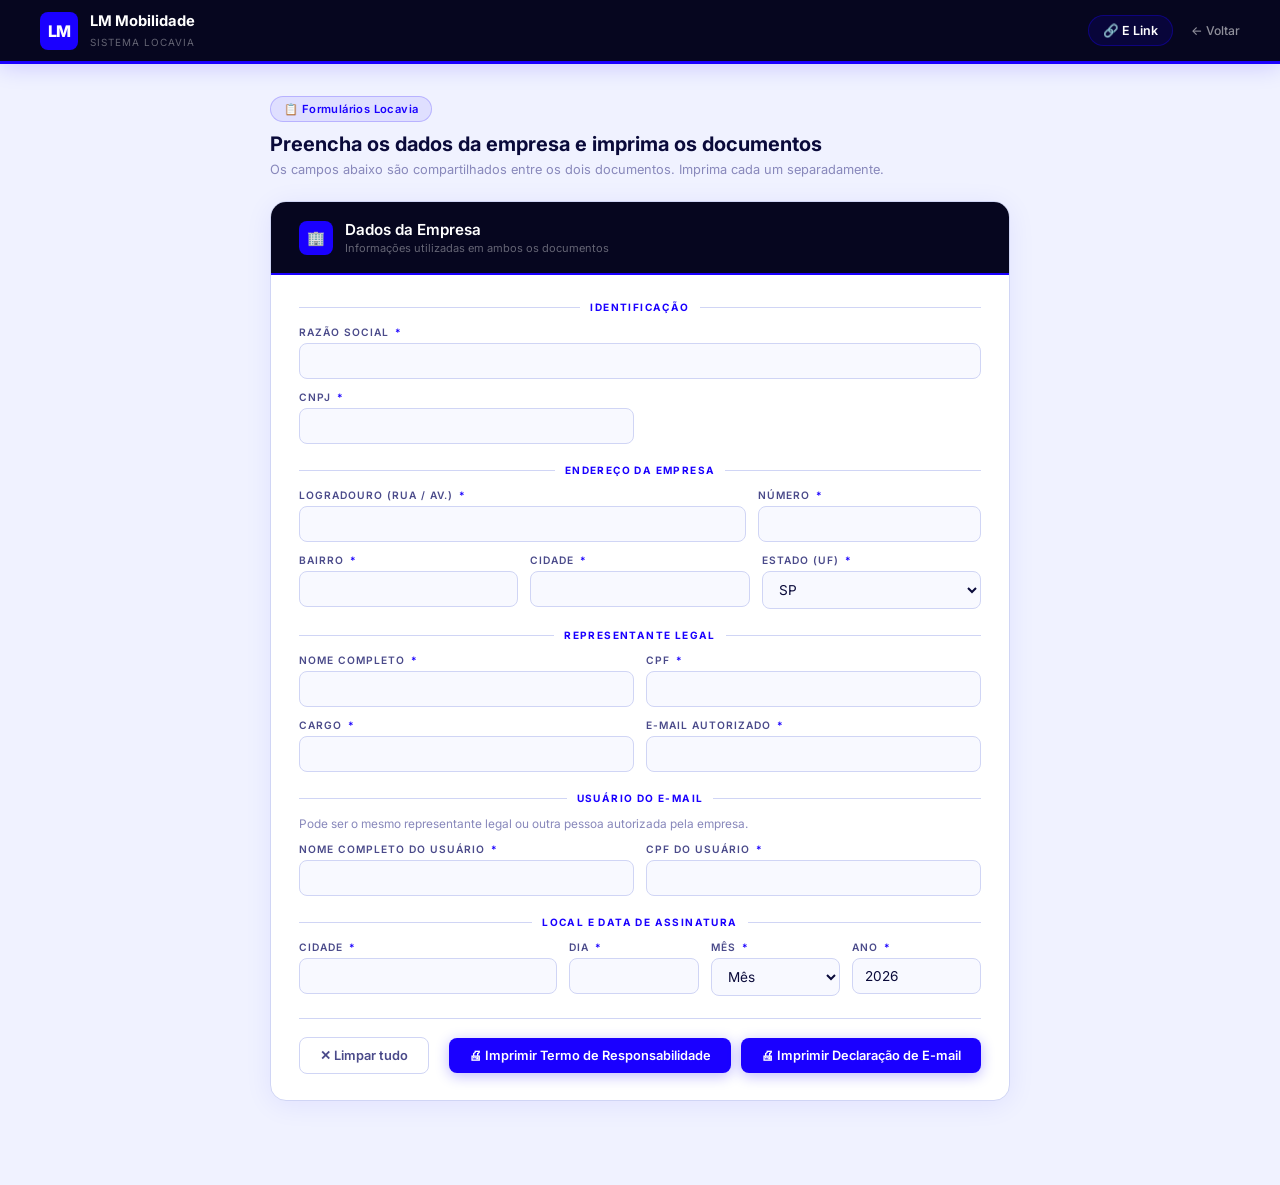
<file: index.html>
<!DOCTYPE html>
<html lang="pt-BR">
<head>
<meta charset="UTF-8">
<meta name="viewport" content="width=device-width, initial-scale=1.0">
<title>Formulários Locavia · LM Mobilidade</title>
<link rel="icon" type="image/jpeg" href="[data-uri]">
<link href="https://fonts.googleapis.com/css2?family=Inter:wght@300;400;500;600;700;800&display=swap" rel="stylesheet">
<style>
  :root{
    --blue:#1A00FF;--navy:#0A0A3A;--dark:#06061F;
    --white:#FFF;--gray:#8888BB;--border:#D0D5F5;--bg:#F0F2FF;
    --sub:#4A4A8A;--inp:#F8F9FF;
  }
  *{box-sizing:border-box;margin:0;padding:0;}
  body{font-family:'Inter',sans-serif;background:var(--bg);min-height:100vh;color:var(--navy);}

  header{background:var(--dark);height:64px;display:flex;align-items:center;justify-content:space-between;padding:0 40px;border-bottom:3px solid var(--blue);box-shadow:0 2px 24px rgba(26,0,255,.18);position:sticky;top:0;z-index:100;}
  .logo-wrap{display:flex;align-items:center;gap:12px;}
  .lm-box{width:38px;height:38px;background:var(--blue);border-radius:8px;display:flex;align-items:center;justify-content:center;font-size:1rem;font-weight:800;color:var(--white);letter-spacing:-1px;}
  .lm-info strong{display:block;font-size:.92rem;font-weight:700;color:var(--white);}
  .lm-info small{font-size:.62rem;color:rgba(255,255,255,.38);letter-spacing:1px;text-transform:uppercase;}
  .back-btn{display:flex;align-items:center;gap:6px;color:rgba(255,255,255,.55);font-size:.76rem;font-weight:500;text-decoration:none;transition:color .15s;}
  .back-btn:hover{color:var(--white);}
  .header-actions{display:flex;align-items:center;gap:18px;}
  .elink-btn{display:flex;align-items:center;gap:7px;background:rgba(26,0,255,.12);border:1.5px solid rgba(26,0,255,.35);color:var(--white);font-size:.78rem;font-weight:600;padding:7px 14px;border-radius:20px;text-decoration:none;transition:all .15s;}
  .elink-btn:hover{background:var(--blue);border-color:var(--blue);box-shadow:0 2px 12px rgba(26,0,255,.35);}

  .wrapper{max-width:780px;margin:0 auto;padding:32px 20px 60px;}

  .page-heading{margin-bottom:24px;}
  .page-heading .doc-badge{display:inline-flex;align-items:center;gap:7px;background:rgba(26,0,255,.08);border:1.5px solid rgba(26,0,255,.2);color:var(--blue);font-size:.7rem;font-weight:600;padding:5px 13px;border-radius:20px;letter-spacing:.4px;margin-bottom:10px;}
  .page-heading h1{font-size:1.25rem;font-weight:700;color:var(--navy);line-height:1.25;}
  .page-heading p{font-size:.8rem;color:var(--gray);margin-top:5px;}

  .card{background:var(--white);border-radius:16px;border:1px solid var(--border);overflow:hidden;box-shadow:0 4px 28px rgba(26,0,255,.07);margin-bottom:24px;}
  .card-top{background:var(--dark);padding:18px 28px;border-bottom:2px solid var(--blue);display:flex;align-items:center;gap:12px;}
  .card-top-icon{width:34px;height:34px;background:var(--blue);border-radius:8px;display:flex;align-items:center;justify-content:center;font-size:.9rem;flex-shrink:0;}
  .card-top-info h3{font-size:.95rem;font-weight:600;color:var(--white);}
  .card-top-info p{font-size:.69rem;color:rgba(255,255,255,.38);margin-top:2px;}
  .card-body{padding:26px 28px;}

  .sdiv{display:flex;align-items:center;gap:10px;margin:20px 0 13px;}
  .sdiv:first-child{margin-top:0;}
  .sdiv span{font-size:.63rem;font-weight:700;text-transform:uppercase;letter-spacing:1.4px;color:var(--blue);white-space:nowrap;}
  .sdiv::before,.sdiv::after{content:'';flex:1;height:1px;background:var(--border);}

  .fg{display:grid;gap:12px;}
  .fg2{grid-template-columns:1fr 1fr;}
  .fg3{grid-template-columns:1fr 1fr 1fr;}
  .fg4{grid-template-columns:2fr 1fr 1fr 1fr;}
  .fgaddr{grid-template-columns:2fr 1fr;}
  .fgaddr2{grid-template-columns:1fr 1fr 1fr;}
  .full{grid-column:1/-1;}
  .fld{display:flex;flex-direction:column;gap:5px;}

  label{font-size:.64rem;font-weight:600;color:var(--sub);text-transform:uppercase;letter-spacing:1px;}
  label .req{color:var(--blue);margin-left:2px;}
  input,select{padding:9px 12px;border:1.5px solid var(--border);border-radius:8px;font-family:'Inter',sans-serif;font-size:.85rem;color:var(--navy);background:var(--inp);transition:border-color .15s,box-shadow .15s;outline:none;width:100%;}
  input:focus,select:focus{border-color:var(--blue);background:var(--white);box-shadow:0 0 0 3px rgba(26,0,255,.1);}
  input::placeholder{color:var(--gray);font-size:.82rem;}
  .helper{font-size:.74rem;color:var(--gray);margin-bottom:12px;}

  .actions{margin-top:22px;padding-top:18px;border-top:1px solid var(--border);display:flex;align-items:center;justify-content:flex-end;flex-wrap:wrap;gap:10px;}
  .actions-split{margin-top:22px;padding-top:18px;border-top:1px solid var(--border);display:flex;align-items:center;justify-content:space-between;flex-wrap:wrap;gap:10px;}
  .btn{padding:10px 20px;border:none;border-radius:8px;cursor:pointer;font-family:'Inter',sans-serif;font-size:.8rem;font-weight:600;transition:all .17s;display:inline-flex;align-items:center;gap:6px;white-space:nowrap;}
  .btn-ghost{background:transparent;border:1.5px solid var(--border);color:var(--sub);}
  .btn-ghost:hover{background:var(--bg);}
  .btn-blue{background:var(--blue);color:var(--white);box-shadow:0 3px 14px rgba(26,0,255,.28);}
  .btn-blue:hover{background:#1400CC;transform:translateY(-1px);box-shadow:0 5px 20px rgba(26,0,255,.36);}

  /* OVERLAY */
  #overlay{display:none;position:fixed;inset:0;z-index:1000;background:rgba(6,6,31,.93);overflow-y:auto;padding:28px 16px;}
  #overlay.open{display:block;}
  .pv-inner{max-width:860px;margin:0 auto;}
  .pv-bar{display:flex;align-items:center;justify-content:space-between;margin-bottom:12px;flex-wrap:wrap;gap:10px;}
  .pv-bar-title{font-size:.82rem;font-weight:600;color:rgba(255,255,255,.75);}
  .pv-bar-btns{display:flex;gap:8px;}
  .pv-hint{background:rgba(26,0,255,.14);border:1px solid rgba(26,0,255,.3);border-radius:8px;padding:9px 16px;color:#a0b0ff;font-size:.75rem;margin-bottom:14px;line-height:1.5;}

  /* DOCUMENTO */
  .doc-page{background:#fff;padding:52px 62px;font-family:'Times New Roman',Times,serif;font-size:11.5pt;line-height:1.65;color:#000;box-shadow:0 4px 28px rgba(0,0,0,.3);border-radius:4px;}
  .doc-page h1.dt{text-align:center;font-size:13pt;font-weight:bold;text-transform:uppercase;letter-spacing:.4px;margin-bottom:20px;}
  .doc-page h1.dt2{text-align:center;font-size:12pt;font-weight:bold;text-transform:uppercase;letter-spacing:.4px;margin:10px 0 14px;}
  .doc-page h1.dt-decl{text-align:center;font-size:12.5pt;font-weight:bold;text-transform:uppercase;letter-spacing:.4px;margin-bottom:6px;}
  .doc-page h2.ds{text-align:center;font-size:10.5pt;font-style:italic;font-weight:normal;margin-bottom:18px;}
  .doc-page p{margin-bottom:10px;text-align:justify;}
  .doc-page .fv{font-weight:bold;}
  .doc-page .sec{font-weight:bold;text-transform:uppercase;margin-top:16px;margin-bottom:7px;}
  .doc-page .si{margin-bottom:9px;text-align:justify;}
  .doc-page .i1{margin-left:22px;}
  .doc-page .i2{margin-left:40px;}
  .doc-page .rlist{list-style:none;padding-left:0;}
  .doc-page .rlist li{margin-bottom:5px;text-align:justify;}
  .doc-page .stars{text-align:center;font-size:13pt;letter-spacing:6px;margin:22px 0 14px;}
  .doc-page ul.bl{padding-left:22px;margin-bottom:10px;}
  .doc-page ul.bl li{margin-bottom:4px;text-align:justify;}
  .doc-page .sig{margin-top:36px;}
  .doc-page .sig-line{border-top:1px solid #000;width:300px;margin-top:38px;margin-bottom:5px;}

  /* PRINT — sem cabeçalho/rodapé do browser, margens moderadas (2,54cm sup/inf · 1,91cm lat) */
  @media print{
    @page{
      margin-top: 2.54cm;
      margin-bottom: 2.54cm;
      margin-left: 1.91cm;
      margin-right: 1.91cm;
    }
    body>header,body>.wrapper,#overlay .pv-bar,#overlay .pv-hint{display:none!important;}
    #overlay{display:block!important;position:static!important;background:none!important;padding:0!important;overflow:visible!important;}
    .pv-inner{max-width:100%!important;}
    .doc-page{box-shadow:none!important;border-radius:0!important;padding:0!important;margin:0!important;font-size:11pt!important;}
  }
</style>
</head>
<body>

<header>
  <div class="logo-wrap">
    <div class="lm-box">LM</div>
    <div class="lm-info"><strong>LM Mobilidade</strong><small>Sistema Locavia</small></div>
  </div>
  <div class="header-actions">
    <a class="elink-btn" href="elink/index.html" title="Encurtador de Links">🔗 E Link</a>
    <a class="back-btn" href="index.html">← Voltar</a>
  </div>
</header>

<div class="wrapper">
  <div class="page-heading">
    <div class="doc-badge">📋 Formulários Locavia</div>
    <h1>Preencha os dados da empresa e imprima os documentos</h1>
    <p>Os campos abaixo são compartilhados entre os dois documentos. Imprima cada um separadamente.</p>
  </div>

  <!-- CARD: DADOS DA EMPRESA (compartilhado) -->
  <div class="card">
    <div class="card-top">
      <div class="card-top-icon">🏢</div>
      <div class="card-top-info">
        <h3>Dados da Empresa</h3>
        <p>Informações utilizadas em ambos os documentos</p>
      </div>
    </div>
    <div class="card-body">

      <div class="sdiv"><span>Identificação</span></div>
      <div class="fg fg2">
        <div class="fld full">
          <label>Razão Social <span class="req">*</span></label>
          <input type="text" id="razao" />
        </div>
        <div class="fld">
          <label>CNPJ <span class="req">*</span></label>
          <input type="text" id="cnpj" maxlength="18" oninput="maskCNPJ(this)" />
        </div>
      </div>

      <div class="sdiv"><span>Endereço da Empresa</span></div>
      <div class="fg fgaddr">
        <div class="fld">
          <label>Logradouro (Rua / Av.) <span class="req">*</span></label>
          <input type="text" id="rua" />
        </div>
        <div class="fld">
          <label>Número <span class="req">*</span></label>
          <input type="text" id="num" />
        </div>
      </div>
      <div class="fg fgaddr2" style="margin-top:12px">
        <div class="fld">
          <label>Bairro <span class="req">*</span></label>
          <input type="text" id="bairro" />
        </div>
        <div class="fld">
          <label>Cidade <span class="req">*</span></label>
          <input type="text" id="cidade_emp" />
        </div>
        <div class="fld">
          <label>Estado (UF) <span class="req">*</span></label>
          <select id="uf">
            <option value="">Selecione</option>
            <option>AC</option><option>AL</option><option>AP</option><option>AM</option>
            <option>BA</option><option>CE</option><option>DF</option><option>ES</option>
            <option>GO</option><option>MA</option><option>MT</option><option>MS</option>
            <option>MG</option><option>PA</option><option>PB</option><option>PR</option>
            <option>PE</option><option>PI</option><option>RJ</option><option>RN</option>
            <option>RS</option><option>RO</option><option>RR</option><option>SC</option>
            <option selected>SP</option><option>SE</option><option>TO</option>
          </select>
        </div>
      </div>

      <div class="sdiv"><span>Representante Legal</span></div>
      <div class="fg fg2">
        <div class="fld">
          <label>Nome Completo <span class="req">*</span></label>
          <input type="text" id="rep_nome" />
        </div>
        <div class="fld">
          <label>CPF <span class="req">*</span></label>
          <input type="text" id="rep_cpf" maxlength="14" oninput="maskCPF(this)" />
        </div>
        <div class="fld">
          <label>Cargo <span class="req">*</span></label>
          <input type="text" id="rep_cargo" />
        </div>
        <div class="fld">
          <label>E-mail Autorizado <span class="req">*</span></label>
          <input type="email" id="email" />
        </div>
      </div>

      <div class="sdiv"><span>Usuário do E-mail</span></div>
      <p class="helper">Pode ser o mesmo representante legal ou outra pessoa autorizada pela empresa.</p>
      <div class="fg fg2">
        <div class="fld">
          <label>Nome Completo do Usuário <span class="req">*</span></label>
          <input type="text" id="user_nome" />
        </div>
        <div class="fld">
          <label>CPF do Usuário <span class="req">*</span></label>
          <input type="text" id="user_cpf" maxlength="14" oninput="maskCPF(this)" />
        </div>
      </div>

      <div class="sdiv"><span>Local e Data de Assinatura</span></div>
      <div class="fg fg4">
        <div class="fld">
          <label>Cidade <span class="req">*</span></label>
          <input type="text" id="cidade_ass" />
        </div>
        <div class="fld">
          <label>Dia <span class="req">*</span></label>
          <input type="number" id="dia" min="1" max="31" />
        </div>
        <div class="fld">
          <label>Mês <span class="req">*</span></label>
          <select id="mes">
            <option value="">Mês</option>
            <option>janeiro</option><option>fevereiro</option><option>março</option>
            <option>abril</option><option>maio</option><option>junho</option>
            <option>julho</option><option>agosto</option><option>setembro</option>
            <option>outubro</option><option>novembro</option><option>dezembro</option>
          </select>
        </div>
        <div class="fld">
          <label>Ano <span class="req">*</span></label>
          <input type="number" id="ano" value="2026" min="2020" max="2099" />
        </div>
      </div>

      <div class="actions-split">
        <button class="btn btn-ghost" onclick="clearAll()">✕ Limpar tudo</button>
        <div style="display:flex;gap:10px;flex-wrap:wrap;">
          <button class="btn btn-blue" onclick="openTermo()">🖨 Imprimir Termo de Responsabilidade</button>
          <button class="btn btn-blue" onclick="openDeclaracao()">🖨 Imprimir Declaração de E-mail</button>
        </div>
      </div>

    </div>
  </div>
</div>

<!-- OVERLAY -->
<div id="overlay">
  <div class="pv-inner">
    <div class="pv-bar">
      <span class="pv-bar-title" id="overlayTitle"></span>
      <div class="pv-bar-btns">
        <button class="btn btn-blue" onclick="window.print()">🖨 Imprimir / Salvar PDF</button>
        <button class="btn btn-ghost" style="color:rgba(255,255,255,.6);border-color:rgba(255,255,255,.2)" onclick="document.getElementById('overlay').classList.remove('open')">✕ Fechar</button>
      </div>
    </div>
    <div id="docContent"></div>
  </div>
</div>

<script>
function maskCPF(el){
  let v=el.value.replace(/\D/g,'');
  if(v.length>9) v=v.replace(/(\d{3})(\d{3})(\d{3})(\d{1,2})/,'$1.$2.$3-$4');
  else if(v.length>6) v=v.replace(/(\d{3})(\d{3})(\d{1,3})/,'$1.$2.$3');
  else if(v.length>3) v=v.replace(/(\d{3})(\d{1,3})/,'$1.$2');
  el.value=v;
}
function maskCNPJ(el){
  let v=el.value.replace(/\D/g,'');
  if(v.length>12) v=v.replace(/(\d{2})(\d{3})(\d{3})(\d{4})(\d{1,2})/,'$1.$2.$3/$4-$5');
  else if(v.length>8) v=v.replace(/(\d{2})(\d{3})(\d{3})(\d{1,4})/,'$1.$2.$3/$4');
  else if(v.length>5) v=v.replace(/(\d{2})(\d{3})(\d{1,3})/,'$1.$2.$3');
  else if(v.length>2) v=v.replace(/(\d{2})(\d{1,3})/,'$1.$2');
  el.value=v;
}
function clearAll(){
  ['razao','cnpj','rua','num','bairro','cidade_emp','rep_nome','rep_cpf',
   'rep_cargo','email','user_nome','user_cpf','cidade_ass','dia','mes'].forEach(id=>{
    const el=document.getElementById(id);
    if(!el) return;
    if(el.tagName==='SELECT') el.selectedIndex=0;
    else el.value='';
  });
  document.getElementById('ano').value='2026';
  document.getElementById('uf').value='SP';
}

function g(id){ return document.getElementById(id)?.value?.trim()||''; }

function getFormData(){
  return {
    razao:    g('razao')      || '[QUALIFICAÇÃO DA CONTRATADA]',
    cnpj:     g('cnpj')       || 'XX.XXX.XXX/0001-XX',
    rua:      g('rua'),
    num:      g('num'),
    bairro:   g('bairro'),
    cidEmp:   g('cidade_emp'),
    uf:       g('uf'),
    repNome:  g('rep_nome')   || '(nome completo do representante legal)',
    repCpf:   g('rep_cpf')    || 'XXX.XXX.XXX-XX',
    repCargo: g('rep_cargo')  || 'Representante Legal',
    email:    g('email')      || 'xxxxxxxx@xxxx.com.br',
    userNome: g('user_nome')  || '(nome completo da pessoa)',
    userCpf:  g('user_cpf')   || 'XXX.XXX.XXX-XX',
    cidade:   g('cidade_ass') || '_____________',
    dia:      g('dia')        || '____',
    mes:      document.getElementById('mes')?.value || '__________',
    ano:      g('ano')        || '________',
  };
}

function openTermo(){
  const d = getFormData();
  const enderecoTermo = [
    [d.rua, d.num].filter(Boolean).join(', '),
    d.bairro,
    d.cidEmp,
    d.uf
  ].filter(Boolean).join(', ') || '(endereço completo)';
  document.getElementById('overlayTitle').textContent = '📄 Termo de Responsabilidade para Utilização do Locavia';
  document.getElementById('docContent').innerHTML = `
<div class="doc-page">
  <h1 class="dt">TERMO DE RESPONSABILIDADE PARA UTILIZAÇÃO DO LOCAVIA</h1>

  <p><span class="fv">${d.razao}</span>, inscrita no CNPJ sob o nº <span class="fv">${d.cnpj}</span>, com sede à <span class="fv">${enderecoTermo}</span>, neste ato representada na forma dos seus instrumentos constitutivos, doravante designada simplesmente por "Contratada".</p>
  <p>Pelo presente Termo de Responsabilidade, a Contratada reconhece e concorda com as condições estabelecidas para utilização do sistema denominado LOCAVIA, disponibilizado pela LM Serviços de Mobilidade.</p>

  <p class="sec">1. OBJETO</p>
  <p class="si i1">1.1. Este Termo tem como objeto regular a utilização do sistema Locavia e seus módulos acessórios (doravante denominado simplesmente "Locavia"), disponibilizado pela LM Serviços de Mobilidade ("LM") para execução de atividades relacionadas aos serviços prestados pela Contratada.</p>

  <p class="sec">2. RESPONSABILIDADES DA CONTRATADA</p>
  <p class="si i1">2.1. A Contratada compromete-se a:</p>
  <ul class="rlist i2">
    <li>(i) Responder pela conduta de seus prepostos, funcionários, ou qualquer integrante sob sua responsabilidade que tenha acesso ao sistema Locavia em razão de prestação de serviços à LM;</li>
    <li>(ii) Seguir as instruções e diretrizes passadas pela LM ou pelo desenvolvedor do Locavia quanto à utilização do sistema;</li>
    <li>(iii) Respeitar as regras de confidencialidade e de proteção de dados pessoais estabelecidas no Contrato de Prestação de Serviços assinado com a LM e/ou conforme previsto neste Termo;</li>
    <li>(iv) Utilizar o Locavia exclusivamente para fins lícitos e respeitando as normas aplicáveis quanto ao direito de propriedade intelectual;</li>
    <li>(v) Responsabilizar-se pela veracidade e exatidão das informações fornecidas durante o uso do Locavia;</li>
    <li>(vi) Não realizar qualquer atividade que possa prejudicar, danificar ou interferir no funcionamento do Locavia ou de servidores utilizados para disponibilizá-lo.</li>
    <li>(vii) Responsabilizar-se por seus dados e conta de acesso, mantendo-os de forma segura, não compartilhando sua senha com terceiros;</li>
    <li>(viii) Comunicar imediatamente qualquer incidente de segurança que tenha conhecimento e que possa comprometer a integridade, confidencialidade ou disponibilidade dos dados contidos no sistema Locavia;</li>
    <li>(ix) Comunicar imediatamente o desligamento de qualquer usuário sob sua responsabilidade que possua acesso ao sistema Locavia, solicitando a revogação de suas credenciais e prevenindo acessos indevidos;</li>
    <li>(x) Permitir, a qualquer momento, auditoria por parte da LM, ou de terceiros por ela indicados, para verificação de conformidade com as regras de utilização do sistema, bem como dos requisitos de segurança da informação e privacidade e proteção de dados pessoais.</li>
  </ul>

  <p class="sec">3. SEGURANÇA DA INFORMAÇÃO</p>
  <p class="si i1">3.1. A Contratada deverá possuir medidas técnicas e de governança da Segurança da Informação para proteção do ambiente tecnológico, infraestrutura, plataformas e serviços prestados à LM que sejam adequadas ao seu ramo de atividade. Por medidas adequadas entende-se, mas não se limita às ferramentas de busca de vulnerabilidades; correções de segurança disponibilizadas pelo fabricante das tecnologias utilizadas no prazo determinado pela criticidade; proteções nas estações de trabalho e infraestrutura como, no mínimo, antivírus; testes de intrusão no ambiente; programa de conscientização em segurança da informação aos colaboradores; plano de continuidade de negócios; controles de acesso eficazes de autenticação e autorização de credenciais.</p>
  <p class="si i1">3.2. A LM poderá solicitar avaliações de maturidade periódicas em segurança da informação, utilizando-se de recursos próprios, prepostos, e/ou por autoavaliação.</p>
  <p class="si i1">3.3. A LM poderá solicitar material comprobatório dos controles de segurança da informação, incluindo, mas não se limitando, a resultados de <em>pentest</em>, auditorias, planos de ação sobre os riscos identificados. A Contratada deverá prestar contas, mensalmente, sobre a evolução de eventuais planos de ação em curso (com as devidas evidências), até que todas as vulnerabilidades sejam resolvidas, levando sempre em consideração o nível de criticidade para sua priorização e urgência na resposta.</p>

  <p class="sec">4. PROTEÇÃO DE DADOS PESSOAIS</p>
  <p class="si i1">4.1. Para fins de execução do presente Termo e, em observância às obrigações e responsabilidades assumidas pelas Partes no âmbito da proteção de dados pessoais, as Partes declaram-se cientes e comprometem-se a cumprir as disposições aplicáveis no TERMO DE PROTEÇÃO DE DADOS PESSOAIS, parte integrante deste instrumento.</p>

  <p class="sec">5. SUSPENSÃO DE ACESSO</p>
  <p class="si i1">5.1. A LM reserva-se o direito de, a qualquer momento, modificar ou interromper, temporariamente ou permanentemente, o acesso ao sistema Locavia, sem aviso prévio à Contratada.</p>
  <p class="si i1">5.2. A suspensão do acesso pode ser feita em caráter preventivo, de modo a interromper qualquer ameaça à integridade e confiabilidade do sistema ou dos dados nele contidos.</p>

  <p class="sec">6. RESPONSABILIDADE CIVIL POR DANOS</p>
  <p class="si i1">6.1. No caso de qualquer incidente decorrente do uso indevido ou má utilização, de modo doloso ou culposo, a Contratada responderá pelos danos efetivamente sofridos pela LM e/ou por terceiros.</p>

  <p class="sec">7. DISPOSIÇÕES FINAIS</p>
  <p class="si i1">7.1. Caso qualquer disposição deste Termo seja considerada inválida ou inaplicável, as demais disposições permanecerão em pleno vigor.</p>
  <p class="si i1">7.2. O não exercício ou a demora no exercício de qualquer direito ou faculdade previstos neste Termo não implicará em renúncia ou novação desses direitos.</p>

  <div class="stars">* * *</div>

  <h1 class="dt2">PROTEÇÃO DE DADOS PESSOAIS</h1>

  <p class="si">1. As Partes, sempre que aplicável, obrigam-se a atuar no presente Contrato em conformidade com a Legislação vigente sobre segurança da informação, privacidade e proteção de dados relativos a uma pessoa física identificada ou identificável ("Dados Pessoais"), as normas gerais ou setoriais sobre os temas e as determinações de órgãos reguladores/fiscalizadores sobre a matéria, em especial, mas não se limitando à Lei n.º 13.709/2018 (Lei Geral de Proteção de Dados Pessoais) e normativos emitidos pela Autoridade Nacional de Proteção de Dados ("Legislação Aplicável").</p>
  <p class="si i1">1.1. A Contratada deverá monitorar, por meios adequados, sua própria conformidade com as respectivas obrigações de proteção de Dados Pessoais em relação aos serviços contratados.</p>
  <p class="si">2. A Contratada se compromete a restringir o tratamento ao mínimo de Dados Pessoais necessários, visando o alcance de finalidades que sejam imprescindíveis à execução do objeto deste Contrato, em estrita observância às instruções recebidas da Contratante em relação ao tratamento dos Dados Pessoais, devendo a Contratada, no que lhe couber, garantir sua licitude e idoneidade, sob pena de arcar com as perdas e danos que eventualmente possa causar, sem prejuízo das demais sanções aplicáveis.</p>
  <p class="si">3. A Contratada deverá notificar, em até 24 (vinte e quatro) horas, a Contratante sobre eventuais reclamações e solicitações dos titulares de Dados Pessoais (por exemplo, sobre a exclusão ou retificação de dados), bem como qualquer requisição de terceiros, incluindo, mas não se limitando à Autoridade Nacional de Proteção de Dados – ANPD, reconhecendo que a resposta a estas reclamações, solicitações ou requisições cabe exclusivamente à Contratante.</p>
  <p class="si">4. A Contratada deverá adotar medidas técnicas e organizacionais de modo a assegurar a confidencialidade, integridade, disponibilidade e autenticidade dos Dados Pessoais e protegê-los contra a destruição, perda, alteração, comunicação, difusão ou acesso não autorizado ("Incidente de Segurança").</p>
  <p class="si i1">4.1. Sempre em observância ao estado da técnica disponível, a Contratada compromete-se a adotar tecnologias para estruturar os seus ambientes (sejam físicos ou lógicos), utilizados para o tratamento dos Dados Pessoais, em observância aos padrões de segurança da informação, diretrizes estipuladas pela Contratante e legislação/regulamentação aplicável.</p>
  <p class="si">5. A Contratada deverá realizar o registro de todas as atividades realizadas em seus sistemas/ambientes ("Registros") no mínimo enquanto o Contrato permanecer vigente, incluindo qualquer atividade relativa a Dados Pessoais tratados sob determinação da Contratante, de modo a permitir a identificação de quem as realizou.</p>
  <p class="si">6. A Contratada somente poderá compartilhar Dados Pessoais com terceiros, incluindo, mas não se limitando, à subcontratação de qualquer parte dos SERVIÇOS que envolvam o tratamento de Dados Pessoais para um ou mais terceiros ("SUBOPERADORES"), mediante autorização prévia e por escrito da Contratante. Neste caso, a Contratada permanecerá integralmente responsável pelas ações e omissões do terceiro que engajar e deverá celebrar um contrato escrito com este terceiro para (i) obrigá-lo às mesmas condições impostas por este Contrato em relação à Contratada, no que for aplicável, incluindo obrigações de proteção de Dados Pessoais desta cláusula; (ii) descrever os serviços subcontratados, quando aplicável; e (iii) descrever as medidas técnicas e organizacionais que o terceiro engajado no tratamento deverá implementar.</p>
  <p class="si">7. A Contratante terá o direito de acompanhar, monitorar, auditar e fiscalizar a conformidade da Contratada com as obrigações de proteção de Dados Pessoais, sem que isso implique em qualquer diminuição da responsabilidade que a Contratada possui perante a lei e ao Contrato.</p>
  <p class="si">8. A Contratada deverá notificar a Contratante em até 24 (vinte e quatro) horas (i) de qualquer não cumprimento (ainda que suspeito) das disposições legais ou contratuais relativas à proteção de Dados Pessoais; (ii) de qualquer violação de segurança na Contratada ou nos seus SUBOPERADORES; (iii) de qualquer vulnerabilidade e/ou suspeita de Incidente de Segurança relacionado ao objeto do Contrato.</p>
  <p class="si i1">8.1. Em caso de ordem de Tribunal, autoridade pública ou reguladora competente, o prazo estabelecido acima poderá ser reduzido.</p>
  <p class="si i1">8.2. A notificação sobre eventuais Incidentes de Segurança envolvendo Dados Pessoais tratados em razão do Contrato à Contratante deverá conter, no mínimo, as informações exigidas pela Legislação Aplicável, além de outras que porventura forem solicitadas pela Contratante, a qualquer tempo.</p>
  <p class="si i1">8.3. Se a Contratada não dispuser de todas as informações da cláusula 1.8.2 acima, no momento do envio da comunicação, deverá transmiti-las gradualmente, comprometendo-se a enviar informações completas à Contratante em até 10 (dez) dias.</p>
  <p class="si i1">8.4. Após notificada sobre o Incidente, cabe à Contratante providenciar a notificação dos titulares de dados afetados e da ANPD, quando aplicável. Sem prejuízo, a Contratada deverá cooperar com a aplicação de medidas determinadas pela Contratante para evitar vulnerabilidades ou Incidentes da mesma natureza.</p>
  <p class="si i1">8.5. Para Incidentes causados em decorrência de ação ou omissão da Contratada, esta será responsável por eventuais sanções aplicadas pelas autoridades competentes, sem prejuízo das demais disposições contratuais aplicáveis.</p>
  <p class="si">9. A Contratada compromete-se a auxiliar a Contratante (i) com suas obrigações judiciais ou administrativas, de acordo com a legislação de proteção de Dados Pessoais aplicável, fornecendo informações relevantes disponíveis e qualquer outra assistência para documentar e eliminar a causa e os riscos impostos por quaisquer violações de segurança; e (ii) no cumprimento das obrigações decorrentes dos direitos dos Titulares de Dados Pessoais, principalmente por meio de medidas técnicas e organizacionais adequadas.</p>
  <p class="si">10. É vedado à Contratada a realização de Tratamento dos Dados Pessoais para quaisquer finalidades alheias, derivadas ou secundárias ao Contrato, bem como para finalidades próprias da Contratada, inclusive a utilização, compartilhamento ou comercialização de quaisquer eventuais elementos de Dados Pessoais, incluindo o Tratamento de base de dados secundária e inteligência criada a partir dos Dados Pessoais tratados pela Contratada no âmbito do Contrato, exceto se obtida a autorização prévia e por escrito da Contratante.</p>
  <p class="si i1">10.1. Caso a Contratada realize o tratamento em desacordo com a cláusula 1.10 acima, a Contratada se responsabilizará integralmente pela legitimidade do tratamento enquanto controlador singular, sem prejuízo de incorrer nas penalidades contratuais pelo descumprimento das instruções da Contratante.</p>
  <p class="si">11. A Contratante não autoriza a Contratada a usar, compartilhar ou comercializar quaisquer eventuais elementos de Dados, produtos ou subprodutos que sejam originados ou criados a partir do tratamento de Dados estabelecido pelo Contrato.</p>
  <p class="si">12. A Contratada, de acordo com as instruções da Contratante, compromete-se a excluir ou devolver todos os Dados Pessoais que vier a ter acesso em razão do Contrato, em até 30 (trinta) dias, nos casos em que: (i) a Contratante solicitar; (ii) o Contrato for rescindido antecipadamente; ou (iii) com o término da vigência do Contrato. Em adição, a Contratada não deve guardar, armazenar ou reter os Dados por tempo superior ao prazo legal ou necessário para a execução do Contrato.</p>
  <p class="si i1">12.1. A Contratada compromete-se a enviar comprovação inequívoca da referida exclusão à Contratante.</p>
  <p class="si">13. Sem prejuízo de demais cláusulas, caso deixe de observar a Legislação Aplicável, as disposições do Contrato ou as instruções lícitas do controlador, a Contratada indenizará a Contratante e terceiros porventura impactados pelas perdas e danos causados, bem como por quaisquer consequências do referido descumprimento que exijam o desembolso de valores.</p>
  <p class="si i1">13.1. Caso a Contratante assuma qualquer responsabilidade atribuível à Contratada, fica assegurado à Contratante, nos termos da lei, o direito de regresso em face da Contratada diante de eventuais danos causados por este em decorrência do descumprimento das obrigações aqui assumidas em relação à proteção de dados.</p>
  <p class="si">14. Sem prejuízo e observada a cláusula 1.6, a Contratada declara-se ciente que poderá realizar a Transferência de Dados Pessoais para o exterior com a finalidade exclusiva de armazenamento, devendo a Contratada assumir, integralmente, a responsabilidade por terceiros engajados no tratamento de Dados Pessoais perante a Contratante. Para quaisquer outras finalidades, a Contratada somente poderá realizar a transferência internacional de Dados Pessoais mediante a autorização expressa, prévia e por escrito da Contratante.</p>
  <p class="si i1">14.1. Caso a Contratada realize transferência internacional dos Dados Pessoais tratados no âmbito dos SERVIÇOS, enquanto exportador de dados, a Contratada deverá: a) adotar mecanismo de transferência internacional válido, em observância aos requisitos da Legislação Aplicável; b) informar a Contratante sobre o mecanismo adotado, fornecendo cópia integral do documento firmado; c) informar a Contratante sobre o(s) país(es) para o(s) qual(is) os dados serão enviados; d) informar sobre a forma, a duração e a finalidade específica da transferência, as responsabilidades dos agentes e as medidas de segurança adotadas.</p>
  <p class="si i1">14.1.1. Se para a execução dos SERVIÇOS houver necessidade de transferência internacional de Dados Pessoais pela Contratante à Contratada, a Contratada desde já se compromete a firmar instrumento contratual específico a fim de regular esta transferência, nos termos da Legislação Aplicável.</p>
  <p class="si i1">14.1.2. Na hipótese de modificação dos textos legais aplicáveis ou de entendimentos de autoridade competente sobre a matéria, as Partes acordam em firmar termo aditivo para adequar, quando necessário, a prestação dos serviços. Se algumas das modificações impedir a continuidade da prestação dos serviços, a Contratante poderá resolver o Contrato sem ônus, apurando-se os valores eventualmente devidos até a data da rescisão.</p>

  <div class="stars">* * *</div>
</div>`;

  document.getElementById('overlay').classList.add('open');
  document.getElementById('overlay').scrollTop = 0;
}

function openDeclaracao(){
  const d = getFormData();
  const endereco = [d.rua, d.num, d.bairro, d.cidEmp, d.uf].filter(Boolean).join(', ') || '(endereço completo)';
  document.getElementById('overlayTitle').textContent = '📧 Declaração de Titularidade e Autorização de Uso de E-mail';
  document.getElementById('docContent').innerHTML = `
<div class="doc-page">
  <h1 class="dt-decl">DECLARAÇÃO DE TITULARIDADE E AUTORIZAÇÃO DE USO DE E-MAIL</h1>
  <h2 class="ds">(Específica para utilização no Sistema Locavia)</h2>

  <p>A empresa <span class="fv">${d.razao}</span>, inscrita no CNPJ sob o nº <span class="fv">${d.cnpj}</span>, com sede à <span class="fv">${endereco}</span>, neste ato representada por seu representante legal <span class="fv">${d.repNome}</span>, portador do CPF nº <span class="fv">${d.repCpf}</span>, declara para os devidos fins que:</p>

  <p>O endereço de e-mail <span class="fv">${d.email}</span> é de responsabilidade e uso autorizado pela empresa acima identificada, ainda que o referido domínio eletrônico não esteja expressamente vinculado ao cartão CNPJ ou registrado formalmente em nome da empresa.</p>

  <p>Declara ainda que o referido endereço eletrônico é utilizado por <span class="fv">${d.userNome}</span>, CPF nº <span class="fv">${d.userCpf}</span>, na qualidade de colaborador(a)/prestador(a) de serviços/representante autorizado(a) da empresa, estando formalmente autorizado(a) a utilizá-lo para fins profissionais e institucionais.</p>

  <p>Para fins específicos de acesso e utilização do <strong>Sistema Locavia</strong>, a empresa ratifica que:</p>

  <ul class="bl">
    <li>O e-mail informado poderá ser utilizado como identificador de acesso ao sistema;</li>
    <li>A empresa assume integral responsabilidade pelas ações realizadas por meio desse usuário;</li>
    <li>O uso do e-mail está sob sua governança e controle;</li>
    <li>Eventuais alterações de vínculo ou responsabilidade serão formalmente comunicadas.</li>
  </ul>

  <p>A empresa declara estar ciente de que a concessão de acesso ao Sistema Locavia poderá estar condicionada à veracidade das informações ora prestadas.</p>

  <p>Por ser verdade, firma a presente declaração.</p>

  <div class="sig">
    <p>${d.cidade}, ${d.dia} de ${d.mes} de ${d.ano}.</p>
    <div class="sig-line"></div>
    <p><strong>${d.repNome}</strong><br>${d.repCargo}<br>CPF: ${d.repCpf}</p>
  </div>
</div>`;

  document.getElementById('overlay').classList.add('open');
  document.getElementById('overlay').scrollTop = 0;
}
</script>
</body>
</html>
</file>
